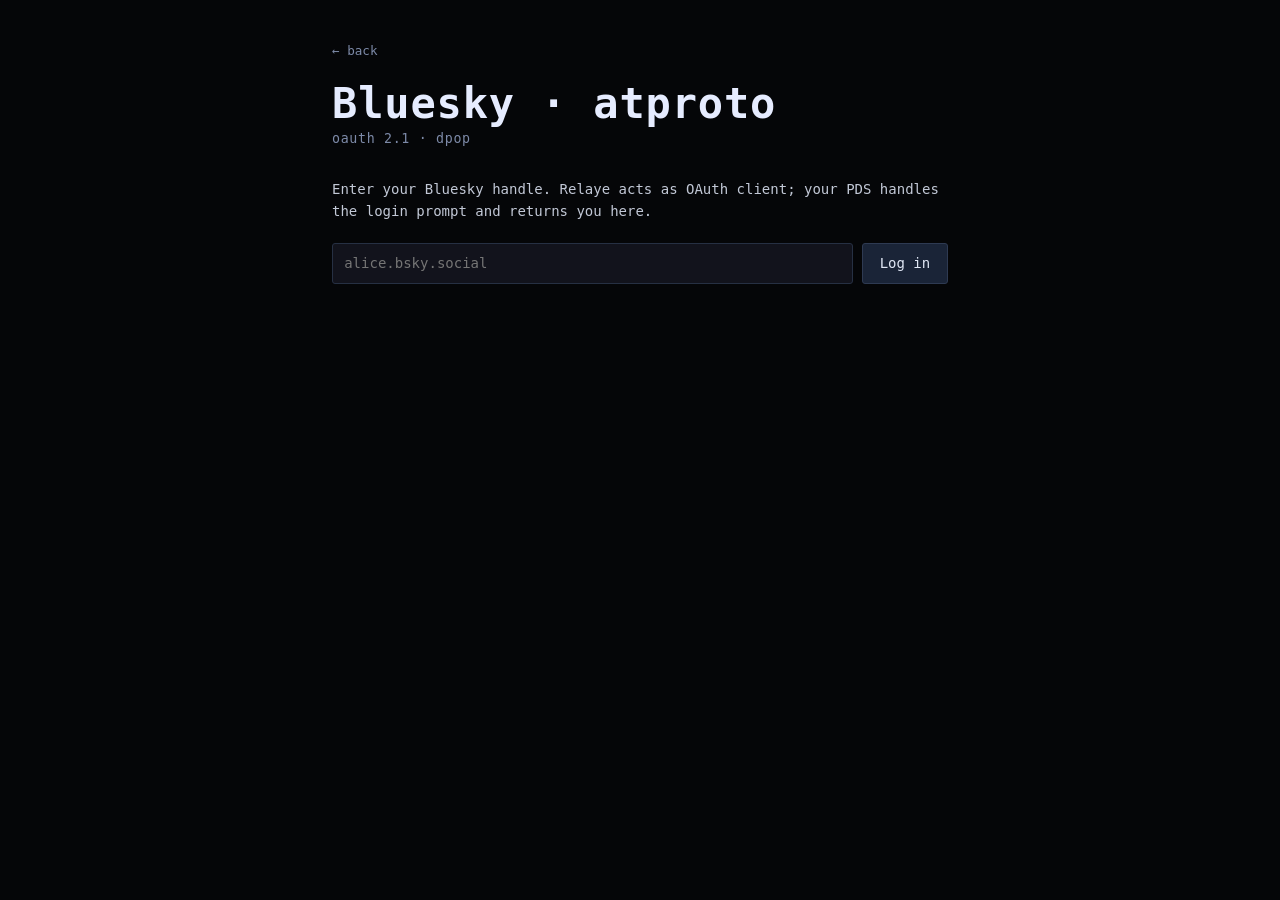
<file: broker/atproto/index.html>
<!doctype html>
<html lang="en">
  <head>
    <meta charset="utf-8" />
    <title>laye · Bluesky login</title>
    <meta name="robots" content="noindex, nofollow" />
    <link rel="stylesheet" href="../style.css" />
  </head>
  <body>
    <main>
      <nav class="back"><a href="../">← back</a></nav>
      <h1>Bluesky · atproto</h1>
      <p class="tag">OAuth 2.1 · DPoP</p>

      <section id="intro">
        <p>
          Enter your Bluesky handle. Relaye acts as OAuth client; your
          PDS handles the login prompt and returns you here.
        </p>
      </section>

      <section id="login-atproto">
        <form id="atproto-form">
          <input
            type="text"
            id="atproto-handle"
            placeholder="alice.bsky.social"
            autocomplete="off"
            spellcheck="false"
            list="atproto-history"
            required
          />
          <datalist id="atproto-history"></datalist>
          <button type="submit">Log in</button>
        </form>
        <div id="atproto-error" class="error"></div>
      </section>

      <section id="result" hidden>
        <h2>Linked</h2>
        <pre id="result-actor"></pre>
        <h2>Signed binding</h2>
        <pre id="result-signed" hidden></pre>
      </section>
    </main>
    <script type="module" src="./atproto.js"></script>
  </body>
</html>
</file>
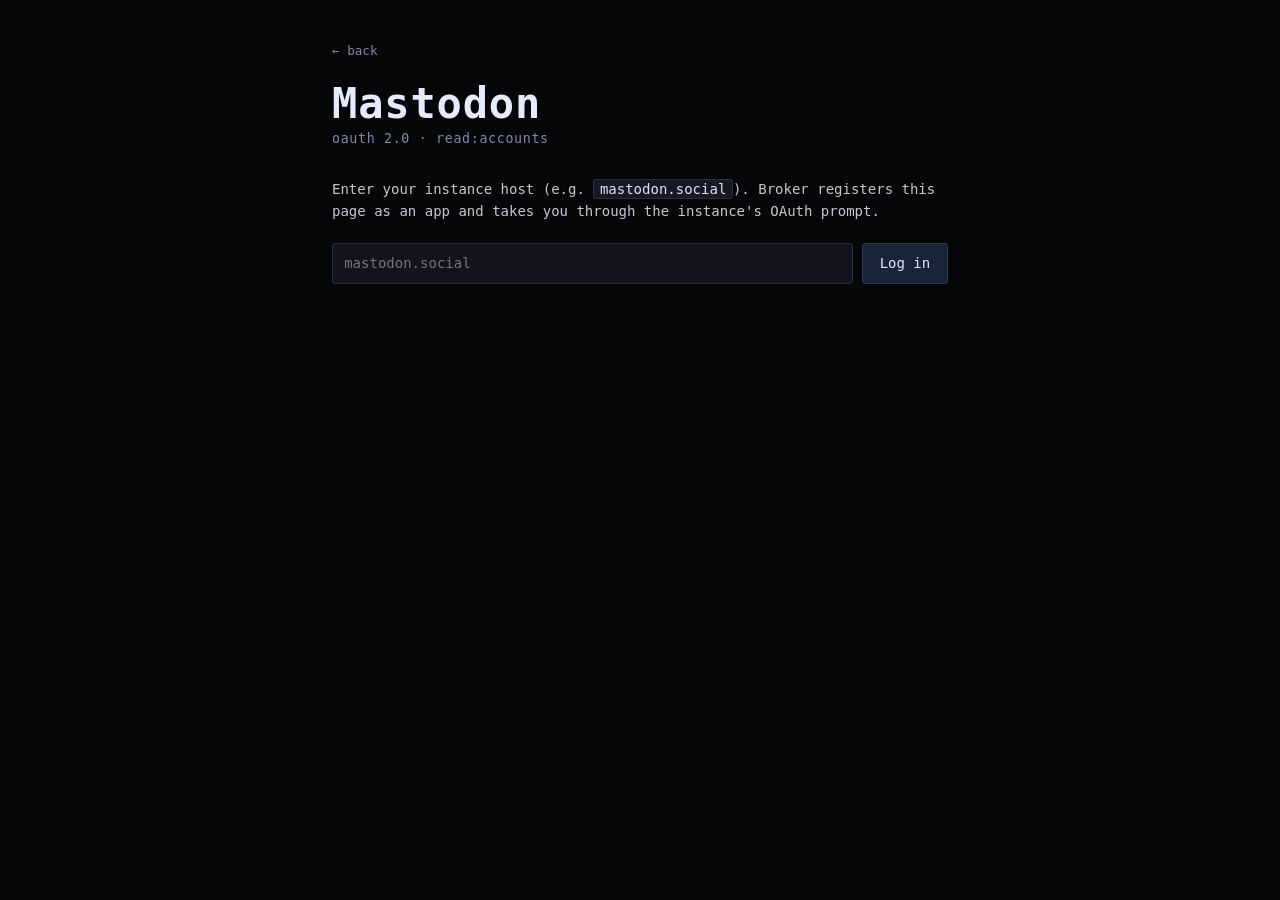
<file: broker/mastodon/index.html>
<!doctype html>
<html lang="en">
  <head>
    <meta charset="utf-8" />
    <title>laye · Mastodon login</title>
    <meta name="robots" content="noindex, nofollow" />
    <link rel="stylesheet" href="../style.css" />
  </head>
  <body>
    <main>
      <nav class="back"><a href="../">← back</a></nav>
      <h1>Mastodon</h1>
      <p class="tag">OAuth 2.0 · read:accounts</p>

      <section id="intro">
        <p>
          Enter your instance host (e.g. <code>mastodon.social</code>).
          Broker registers this page as an app and takes you through
          the instance's OAuth prompt.
        </p>
      </section>

      <section id="login-mastodon">
        <form id="mastodon-form">
          <input
            type="text"
            id="mastodon-instance"
            placeholder="mastodon.social"
            autocomplete="off"
            spellcheck="false"
            list="mastodon-history"
            required
          />
          <datalist id="mastodon-history"></datalist>
          <button type="submit">Log in</button>
        </form>
        <div id="mastodon-error" class="error"></div>
      </section>

      <section id="result" hidden>
        <h2>Linked</h2>
        <pre id="result-actor"></pre>
        <h2>Signed binding</h2>
        <pre id="result-signed" hidden></pre>
      </section>
    </main>
    <script type="module" src="./mastodon.js"></script>
  </body>
</html>
</file>
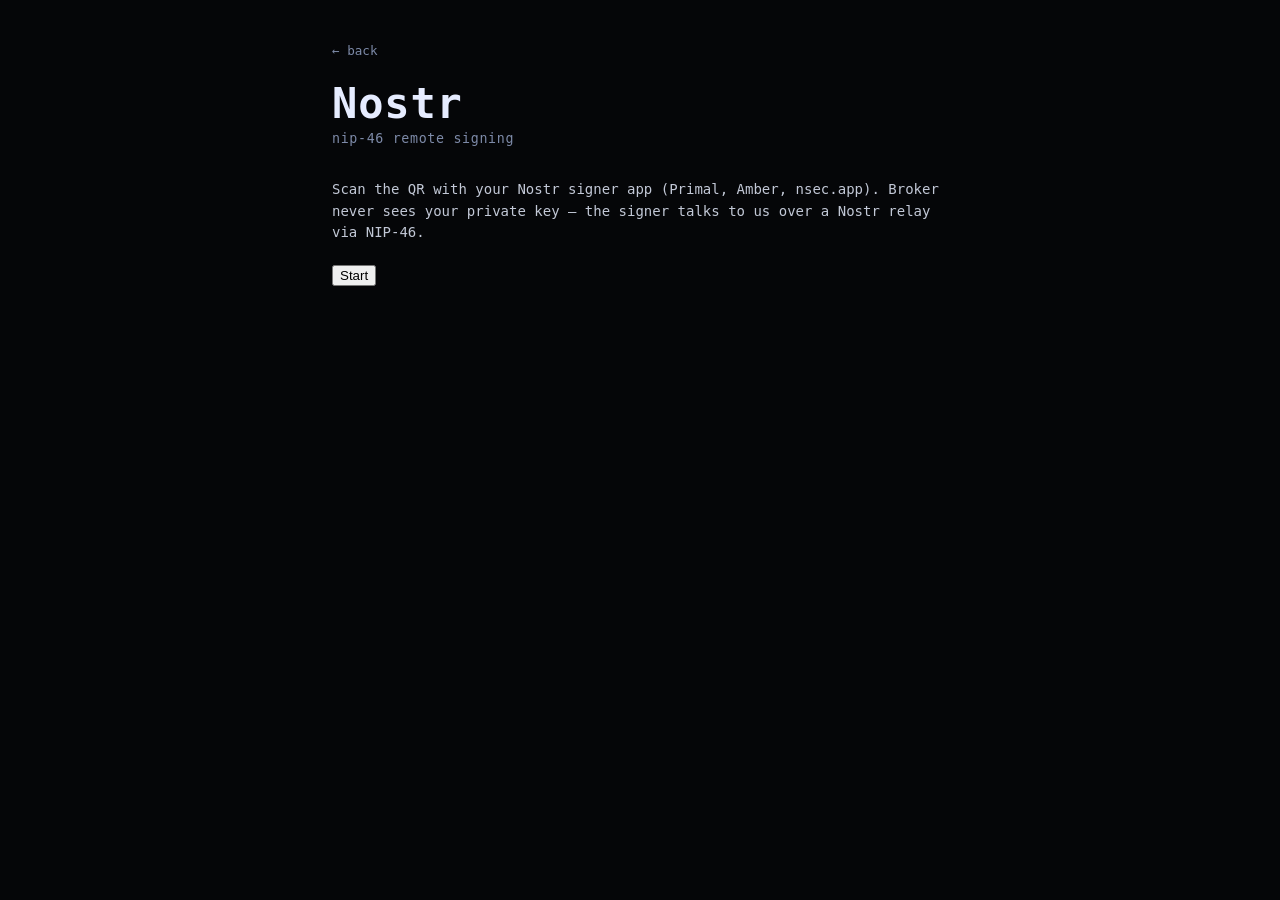
<file: broker/nostr/index.html>
<!doctype html>
<html lang="en">
  <head>
    <meta charset="utf-8" />
    <title>laye · Nostr login</title>
    <meta name="robots" content="noindex, nofollow" />
    <link rel="stylesheet" href="../style.css" />
  </head>
  <body>
    <main>
      <nav class="back"><a href="../">← back</a></nav>
      <h1>Nostr</h1>
      <p class="tag">NIP-46 remote signing</p>

      <section id="intro">
        <p>
          Scan the QR with your Nostr signer app (Primal, Amber,
          nsec.app). Broker never sees your private key — the signer
          talks to us over a Nostr relay via NIP-46.
        </p>
      </section>

      <section id="stage-start">
        <button id="nostr-start" type="button">Start</button>
      </section>

      <section id="stage-qr" hidden>
        <div id="qr"></div>
        <p id="status-msg">Waiting for signer…</p>
        <details>
          <summary>connect URI</summary>
          <div id="nostrconnect-uri"></div>
        </details>
      </section>

      <section id="stage-result" hidden>
        <h2>Linked</h2>
        <pre id="result-actor"></pre>
        <h2>Signed binding</h2>
        <pre id="result-signed"></pre>
      </section>

      <div id="nostr-error" class="error"></div>
    </main>
    <script type="module" src="./nostr.js"></script>
  </body>
</html>
</file>
<file: broker/style.css>
html, body {
  margin: 0;
  padding: 0;
  height: 100%;
  background: #050608;
  color: #ddd;
  font: 14px ui-monospace, Menlo, monospace;
}
main {
  max-width: 44em;
  padding: 3em 2em;
  margin: 0 auto;
}
h1 {
  font-size: 3em;
  margin: 0;
  color: #e6ecff;
  letter-spacing: 0.02em;
}
.tag {
  margin: 0.2em 0 2.5em 0;
  color: #7d8aa8;
  font-size: 0.95em;
  letter-spacing: 0.05em;
  text-transform: lowercase;
}
section {
  margin: 1.5em 0;
  line-height: 1.55;
  color: #c2c8d6;
}
section p {
  margin: 0.6em 0;
}
code {
  background: rgba(120, 140, 200, 0.14);
  border: 1px solid #263043;
  padding: 0.05em 0.4em;
  border-radius: 3px;
  color: #dfe6f4;
}
h2 {
  font-size: 1.1em;
  color: #a5b0cc;
  margin: 1.6em 0 0.6em 0;
  font-weight: 500;
  letter-spacing: 0.03em;
}
form {
  display: flex;
  gap: 0.6em;
  margin: 0.3em 0;
}
input[type="text"] {
  flex: 1;
  padding: 0.6em 0.8em;
  background: rgba(20, 22, 32, 0.85);
  border: 1px solid #263043;
  color: #dfe6f4;
  font: inherit;
  border-radius: 3px;
  min-width: 0;
}
input[type="text"]:focus {
  outline: none;
  border-color: #4a5d80;
}
button[type="submit"] {
  padding: 0.6em 1.2em;
  background: #1a2437;
  border: 1px solid #2e3a52;
  color: #dfe6f4;
  font: inherit;
  cursor: pointer;
  border-radius: 3px;
}
button[type="submit"]:hover {
  background: #22304a;
}
.error {
  color: #f88;
  margin: 0.4em 0 0 0;
  min-height: 1.2em;
  font-size: 12px;
}
pre {
  background: rgba(20, 22, 32, 0.85);
  border: 1px solid #263043;
  padding: 1em;
  border-radius: 3px;
  color: #dfe6f4;
  overflow-x: auto;
  font-size: 12px;
}
.status {
  margin-top: 4em;
  color: #6a7592;
  font-size: 12px;
  display: flex;
  gap: 2em;
  flex-wrap: wrap;
}
.status span {
  color: #a5adc2;
}
#chooser {
  display: grid;
  grid-template-columns: repeat(auto-fill, minmax(9em, 1fr));
  gap: 1em;
  margin: 2em 0;
}
a.provider {
  display: flex;
  flex-direction: column;
  align-items: center;
  gap: 0.6em;
  padding: 1.4em 1em;
  background: rgba(20, 22, 32, 0.85);
  border: 1px solid #263043;
  border-radius: 4px;
  color: #dfe6f4;
  text-decoration: none;
  transition: border-color 0.1s, background 0.1s;
}
a.provider:hover {
  background: #22304a;
  border-color: #4a5d80;
}
a.provider .mark {
  width: 3em;
  height: 3em;
  display: flex;
  align-items: center;
  justify-content: center;
  border-radius: 50%;
  font-size: 1.4em;
  font-weight: 600;
  color: #fff;
}
a.provider .mark[data-provider="mastodon"] {
  background: #6364ff;
}
a.provider .mark[data-provider="atproto"] {
  background: #1185fe;
}
a.provider .mark[data-provider="nostr"] {
  background: #8e44ad;
}
a.provider .name {
  font-size: 0.9em;
  letter-spacing: 0.02em;
}
nav.back {
  margin-bottom: 1.5em;
}
nav.back a {
  color: #7d8aa8;
  font-size: 0.9em;
  text-decoration: none;
}
nav.back a:hover {
  color: #a5b0cc;
}
#qr {
  display: flex;
  justify-content: center;
  margin: 1em 0;
}
#qr svg {
  width: 16em;
  height: 16em;
  background: #fff;
  padding: 0.6em;
  border-radius: 4px;
}
#nostrconnect-uri {
  word-break: break-all;
  font-size: 11px;
  color: #7d8aa8;
  margin: 0.6em 0;
}
#status-msg {
  color: #a5b0cc;
  margin: 0.6em 0;
}
</file>
